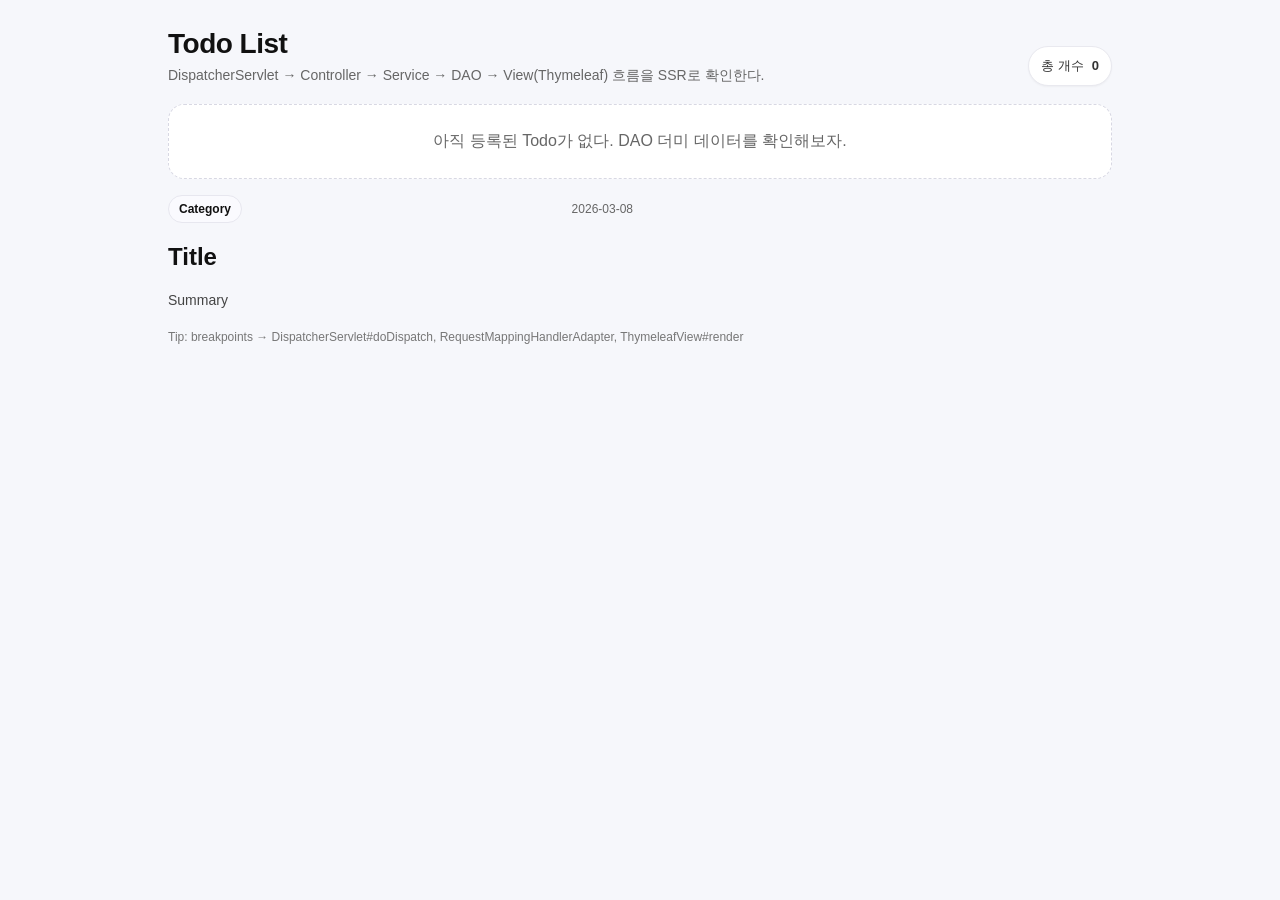
<file: src/main/resources/templates/todo-list.html>
<!doctype html>
<html lang="ko" xmlns:th="http://www.thymeleaf.org">
<head>
    <meta charset="UTF-8"/>
    <meta name="viewport" content="width=device-width, initial-scale=1.0"/>
    <title>Todo List</title>
    <style>
        :root { --radius: 16px; }
        * { box-sizing: border-box; }
        body {
            margin: 0;
            font-family: -apple-system, BlinkMacSystemFont, "Segoe UI", Roboto, "Noto Sans KR", Arial, sans-serif;
            background: #f6f7fb;
            color: #111;
        }
        .wrap {
            max-width: 980px;
            margin: 0 auto;
            padding: 28px 18px 60px;
        }
        .header {
            display: flex;
            align-items: flex-end;
            justify-content: space-between;
            gap: 12px;
            margin-bottom: 18px;
        }
        .title {
            margin: 0;
            font-size: 28px;
            letter-spacing: -0.5px;
        }
        .subtitle {
            margin: 6px 0 0;
            color: #666;
            font-size: 14px;
            line-height: 1.4;
        }
        .chip {
            display: inline-flex;
            align-items: center;
            gap: 8px;
            padding: 10px 12px;
            border-radius: 999px;
            background: #fff;
            border: 1px solid #e9e9ef;
            box-shadow: 0 1px 2px rgba(0,0,0,0.04);
            font-size: 13px;
            color: #333;
            white-space: nowrap;
        }
        .grid {
            display: grid;
            grid-template-columns: repeat(2, minmax(0, 1fr));
            gap: 14px;
            margin-top: 16px;
        }
        @media (max-width: 720px) {
            .grid { grid-template-columns: 1fr; }
            .header { flex-direction: column; align-items: flex-start; }
        }
        .card {
            background: #fff;
            border: 1px solid #ececf3;
            border-radius: var(--radius);
            padding: 16px 16px 14px;
            box-shadow: 0 6px 18px rgba(22, 22, 44, 0.06);
            transition: transform .12s ease, box-shadow .12s ease;
        }
        .card:hover {
            transform: translateY(-2px);
            box-shadow: 0 10px 22px rgba(22, 22, 44, 0.10);
        }
        .top {
            display: flex;
            align-items: center;
            justify-content: space-between;
            gap: 10px;
            margin-bottom: 10px;
        }
        .badge {
            display: inline-flex;
            align-items: center;
            padding: 6px 10px;
            border-radius: 999px;
            font-size: 12px;
            font-weight: 700;
            border: 1px solid #e7e7ef;
            background: #fafafe;
        }
        .date {
            font-size: 12px;
            color: #666;
        }
        .card h2 {
            margin: 0 0 8px;
            font-size: 18px;
            letter-spacing: -0.3px;
        }
        .summary {
            margin: 0;
            color: #444;
            line-height: 1.55;
            font-size: 14px;
        }
        .empty {
            background: #fff;
            border: 1px dashed #d8d8e3;
            border-radius: var(--radius);
            padding: 26px 16px;
            text-align: center;
            color: #666;
        }
        .footer {
            margin-top: 18px;
            color: #777;
            font-size: 12px;
        }

        /* 카테고리별 톤 */
        .c-study { background: #f7fbff; }
        .c-project { background: #f8fff8; }
        .c-career { background: #fffaf6; }
        .c-health { background: #fbf7ff; }
    </style>
</head>
<body>
<div class="wrap">
    <div class="header">
        <div>
            <h1 class="title">Todo List</h1>
            <p class="subtitle">DispatcherServlet → Controller → Service → DAO → View(Thymeleaf) 흐름을 SSR로 확인한다.</p>
        </div>
        <div class="chip">
            <span>총 개수</span>
            <b th:text="${#lists.size(todos)}">0</b>
        </div>
    </div>

    <div th:if="${#lists.isEmpty(todos)}" class="empty">
        아직 등록된 Todo가 없다. DAO 더미 데이터를 확인해보자.
    </div>

    <div th:if="${!#lists.isEmpty(todos)}" class="grid">
        <div th:each="t : ${todos}"
             th:class="'card' +
                       (${t.category} == 'Study' ? ' c-study' : '') +
                       (${t.category} == 'Project' ? ' c-project' : '') +
                       (${t.category} == 'Career' ? ' c-career' : '') +
                       (${t.category} == 'Health' ? ' c-health' : '')">

            <div class="top">
                <span class="badge" th:text="${t.category}">Category</span>
                <span class="date" th:text="${#temporals.format(t.date, 'yyyy-MM-dd')}">2026-03-08</span>
            </div>

            <h2 th:text="${t.title}">Title</h2>
            <p class="summary" th:text="${t.summary}">Summary</p>
        </div>
    </div>

    <div class="footer">
        Tip: breakpoints → DispatcherServlet#doDispatch, RequestMappingHandlerAdapter, ThymeleafView#render
    </div>
</div>
</body>
</html>
</file>
